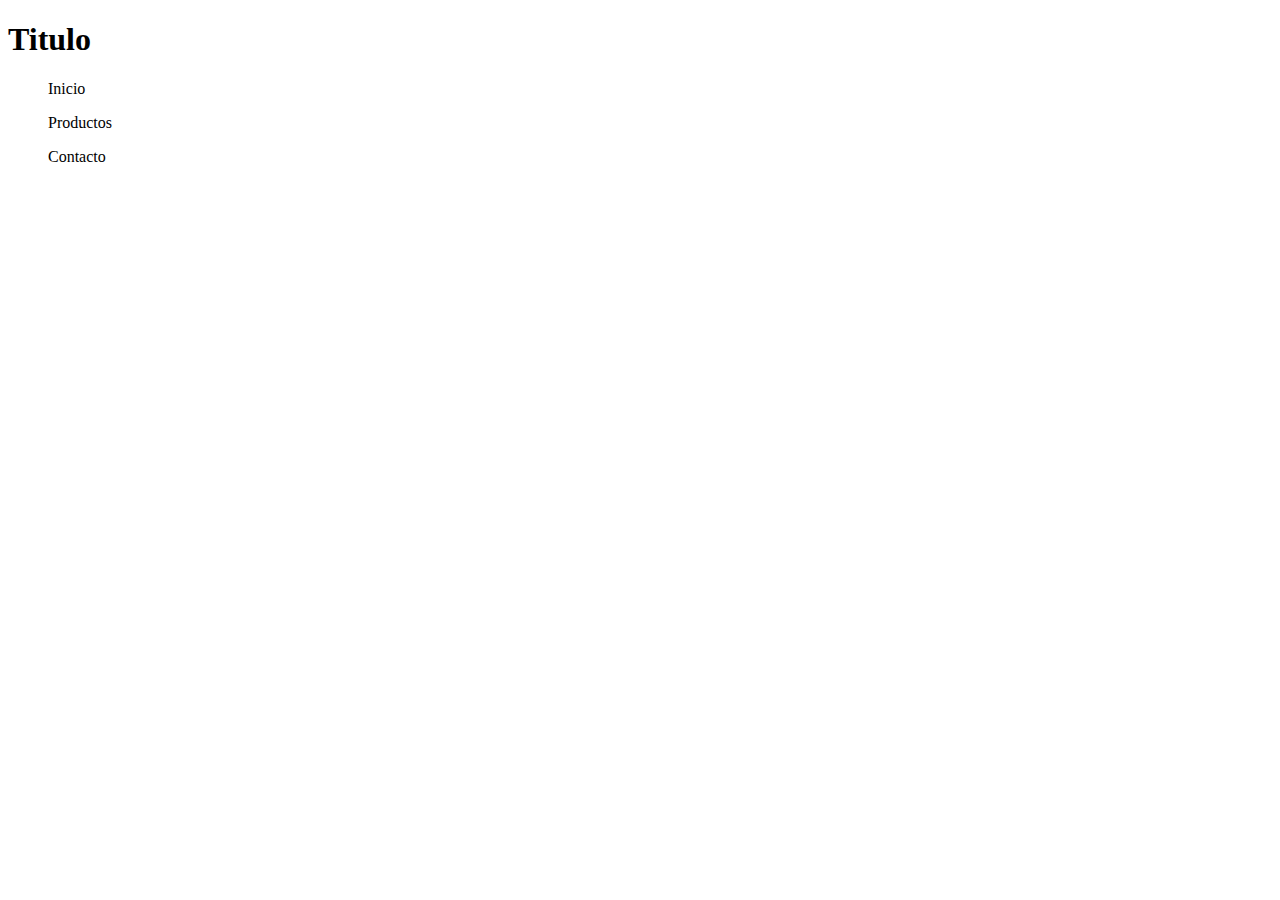
<file: proyecto-avanza/index.html>
<!DOCTYPE html>
<html lang="en">
<head>
    <meta charset="UTF-8">
    <meta name="viewport" content="width=device-width, initial-scale=1.0">
    <title> New document </title>
</head>
<body>
    <header>
        <h1> Titulo </h1>


    </header>
    <nav>
        <ul>Inicio</ul>
        <ul>Productos</ul>
        <ul>Contacto</ul>
    </nav>
   


</body>
</html>
</file>
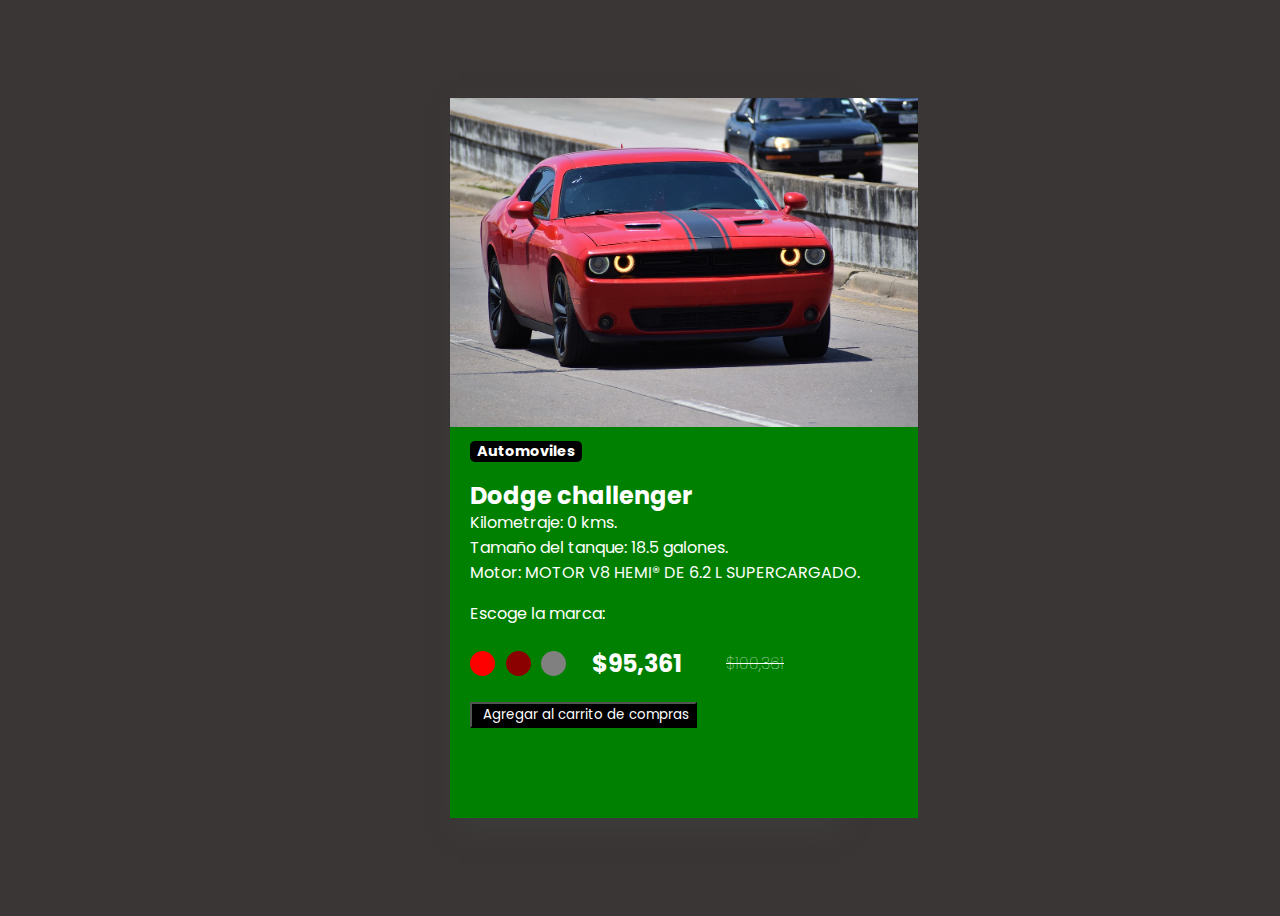
<file: project-cards-js/card.html>
<!DOCTYPE html>
<html lang="en">
<head>
    <meta charset="UTF-8">
    <meta name="viewport" content="width=device-width, initial-scale=1.0">
    <title>Producto</title>
    <link rel="preconnect" href="https://fonts.googleapis.com">
    <link rel="preconnect" href="https://fonts.gstatic.com" crossorigin>
    <link href="https://fonts.googleapis.com/css2?family=Anta&family=Poppins:ital,wght@0,100;0,200;0,300;0,400;0,500;0,600;0,700;0,800;0,900;1,100;1,200;1,300;1,400;1,500;1,600;1,700;1,800;1,900&display=swap" rel="stylesheet">
    <link rel="stylesheet" href="css/style.css">
</head>
<body>
    <div class="card-container">
        <div class="img-container">

            <!--<img src="img/challenger.jpg" alt="car1">
            <img src="img/lotus.jpg" alt="car2">
            <img src="img/mercedez benz.jpg" alt="car3">-->

        </div>
        <div class="card-description">
            <h3 class="tag"> Automoviles</h3>
            <h1 class="title"> Dodge challenger </h1>
            <p class="card-details">
                <span class="milleage">
                    <span style="font-size: 1em; color: black;">
                    <i class="fa-solid fa-car"></i>
                    </span>
                    Kilometraje: 0 kms. <br>
                </span>
                <span class="fuel">
                    <span style="font-size: 1em; color: black;">
                        <i class="fa-solid fa-gas-pump"></i>
                    </span>
                    Tamaño del tanque: 18.5 galones. <br>
                </span>


                <span class="engine">
                    <span style="font-size: 1em; color: black;">
                        <i class="fa-solid fa-shield"></i>
                    </span>
                    Motor: MOTOR V8 HEMI® DE 6.2 L SUPERCARGADO. <br>
                    <span class="stars">
                        <i class="fa-solid fa-star"></i>
                        <i class="fa-solid fa-star"></i>
                        <i class="fa-solid fa-star"></i>
                        <i class="fa-solid fa-star"></i>
                        <i class="fa-solid fa-star"></i>
                    </span>
                </span>
            </p>
            <p>
                Escoge la marca: 
            </p>
            <div class="brands-price">
                <div class="brands">
                    <span class="Dodge"></span>
                    <span class="Lotus"></span>
                    <span class="Mercedez"></span>
                </div>
                <div class="pricing">
                    <h2 class="new-price">$95,361</h2>
                    <h4 class="old-price"><s>$100,361</s></h4>
                </div>
            </div>
            <button id="button">
                <span style="font-size: 1em; color: white;">
                    <i class="fa-solid fa-cart-shopping"></i>
                </span>
                <span class="button-text"> Agregar al carrito de compras  </span>
            </button>
            <button class="feedback">
                <span id="white-button">
                    Has agregado tu producto
                </span>
            </button>
        </div>
    </div>
    <script src="js/card.js"></script>
</body>
</html>
</file>
<file: project-cards-js/css/style.css>
*{

    font-family: "Poppins", sans-serif;
}

body{

    height: 100vh;
    display: flex;
    justify-content: center;
    align-items: center;
    overflow-y: hidden;
    background-color: rgb(59, 54, 54);

}

.tag{

    font-size: 0.9rem;
    background-color: black;
    border-radius: 5px;
    width: 7rem;
    display: flex;
    justify-content: center;
    color: #fff;

}

.title{
    font-size: 1.5rem;
    font-weight: 700;
}

.card-container{
    
    background-color: #fff;
    display: grid;
    grid-template-rows: 55% 45%;
    height: 80%;
    width: 30%;
    box-shadow: 10px 10px 25px 0px #3c3c3c;

}

.img-container{

    background-image: url("../img/challenger.jpg");
    background-position: center;
    background-repeat: no-repeat;
    background-size: cover;
    padding: 40px 10px;
    width: 28rem;
    height: 66%;

}

.card-description{

    background-color: green;
    color: #fff;
    padding-left: 20px;
    margin-top: -67px;
}

.card-details{

    display: flex;
    flex-direction: column;
    margin-top: -20px;
}

.img-container img{
    width: 20rem;
}

.stars{

    color: yellow;
    font-size: 1em;
}

.brands-price{

    display: flex;
    align-items: center;
    width: 70%;
    justify-content: space-between;
    margin-top: -15px;

}

.brands{

    display: flex;
    width: 6rem;
    justify-content: space-between;
    cursor: pointer;
}

.Dodge{

    background: red;
    width: 25px;
    height: 25px;
    border-radius: 50%;
}

.Lotus{

    background: darkred;
    width: 25px;
    height: 25px;
    border-radius: 50%;
}

.Mercedez{

    background: gray;
    width: 25px;
    height: 25px;
    border-radius: 50%;
}

.pricing{

    display: flex;
    width: 12rem;
    justify-content: space-between;
    align-items: center;
}

.old-price{
    font-weight: 100;
}

/* Botones */

button{
    cursor: pointer;
}

#button{

    background-color: #000;
}

button white-button{

    background-color: #fff;
}

.button-text{

    color: #fff;
    margin-left: 5px;
}

.feedback{
    display: none;
    padding: 10px 25px;
    border-radius: 5px;
}
</file>
